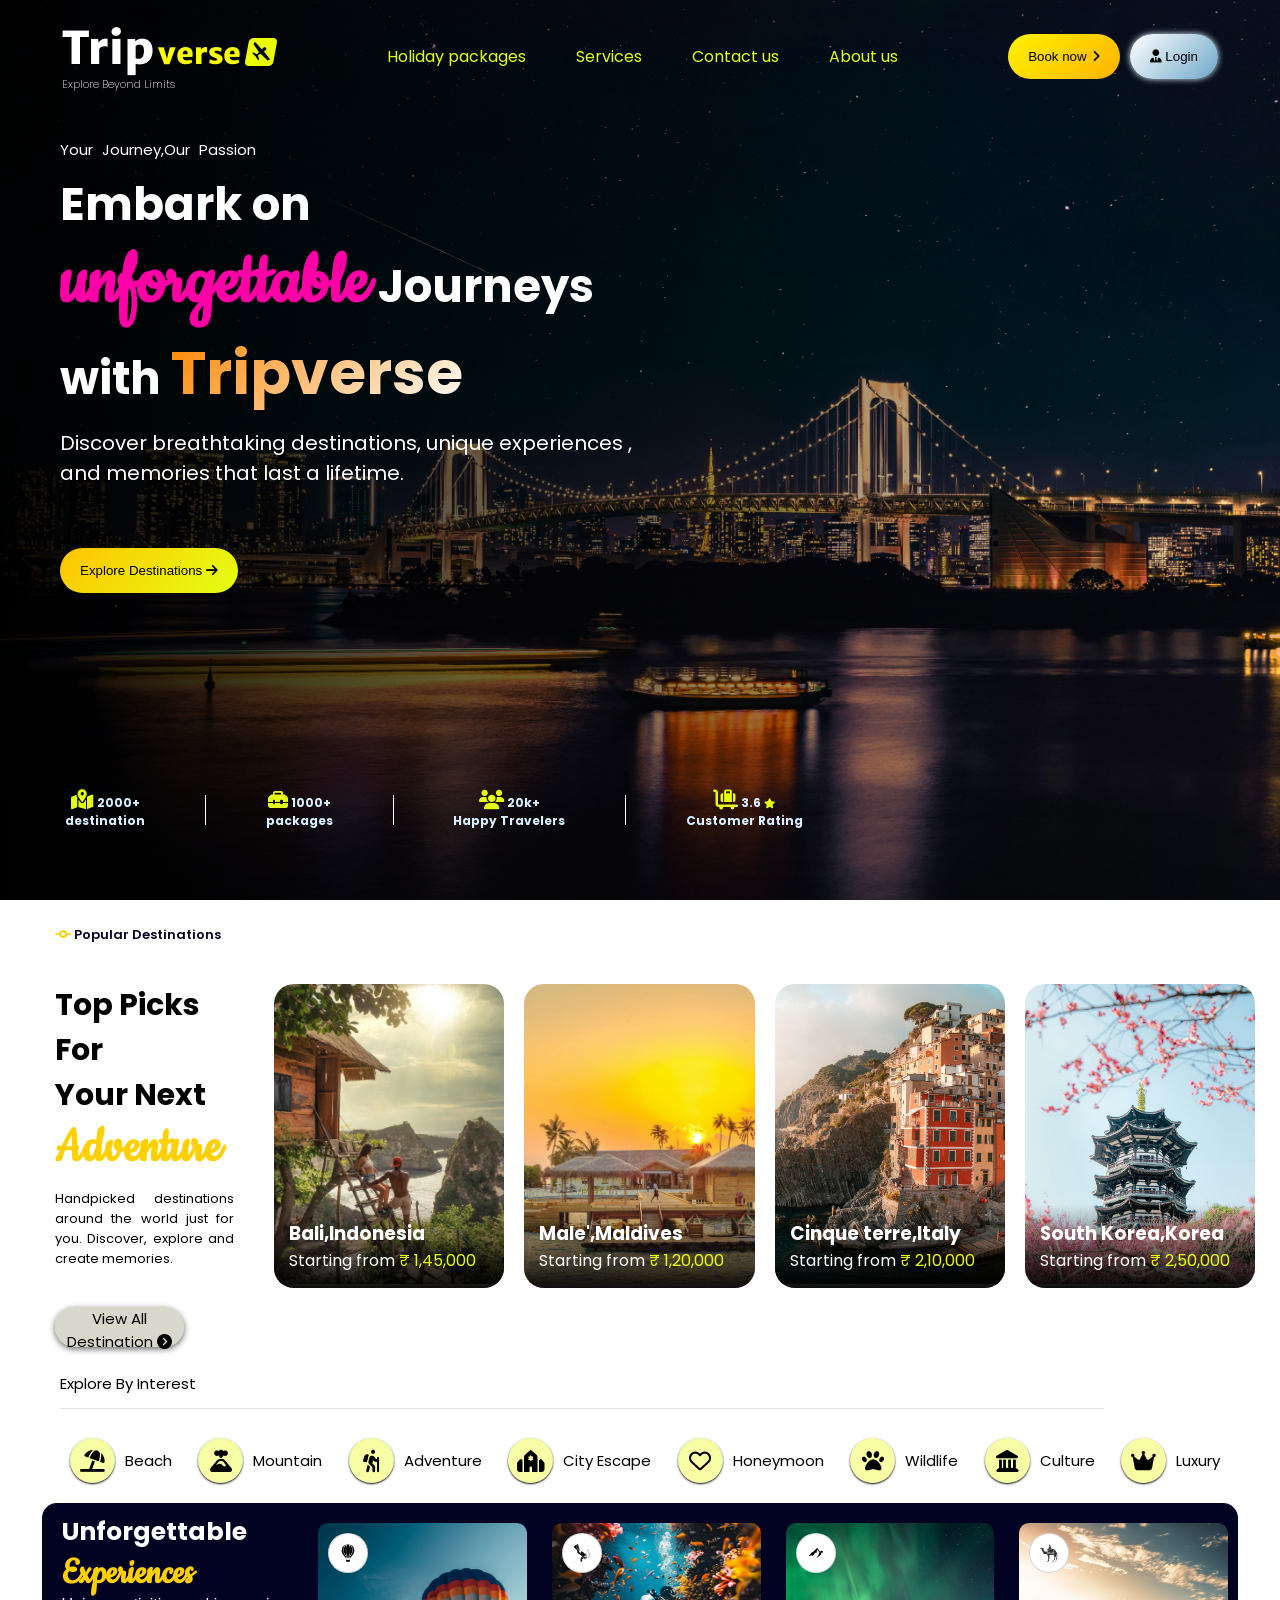
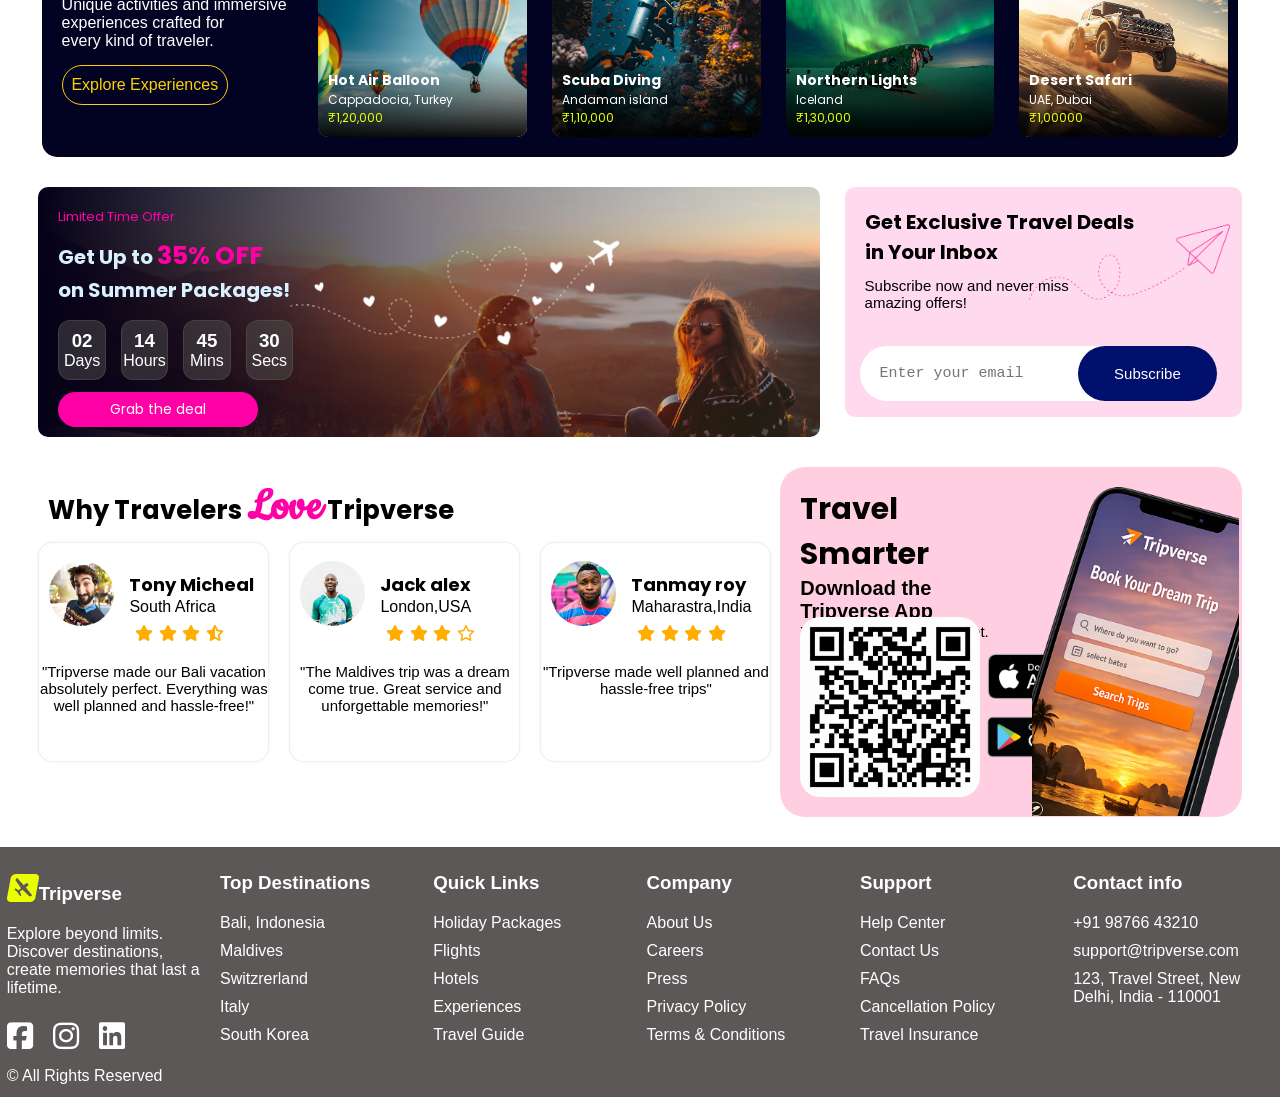
<file: index.html>
<!doctype html>
<html lang="en">
  <head>
    <meta charset="UTF-8" />
    <meta name="viewport" content="width=device-width, initial-scale=1.0" />
    <title>tripverse</title>
    <link rel="stylesheet" href="project.css" />
    <link rel="stylesheet" href="resposive.css">
    <link
      rel="stylesheet"
      href="https://cdnjs.cloudflare.com/ajax/libs/font-awesome/6.7.2/css/all.min.css"
      crossorigin="anonymous"
      referrerpolicy="no-referrer"
    />
    <link rel="icon" href="./svg/logo (3).svg" type="image/svg" sizes="32x32" />
  </head>
  <body>
    <!-- Progress bar -->
    <div id="progress-bar"></div>
    <header>
      <nav>
        <!-- Navgition bar -->
        <div class="navbar">
          <div class="logo-box">
            <div class="logo">
              <span id="L1">Trip</span>
              <span id="L2">verse</span>
              <i id="plane" class="fa-brands fa-avianex"></i>
            </div>
            <div id="tagline">
              <p>explore beyond limits</p>
            </div>
          </div>

          <!-- Navigation Option -->
          <div class="options">
            <a href="#">Holiday packages</a>
            <a href="#">Services</a>
            <a href="#">Contact us</a>
            <a href="#">About us</a>
          </div>
          <!-- Navigation Buttons -->
          <div class="btn">
            <button id="btn1">
              Book now <i class="fa-solid fa-angle-right"></i>
            </button>
            
            <button id="btn2"><i class="fa-solid fa-user-tie"></i>
              Login
            </button>
          </div>
        </div>
      </nav>
      <!-- Home-Page Discription -->
      <div class="intro">
        <div class="intro-box">
          <h4>
            <i class="fa-solid fa-map-location-dot"></i> 2000+ <br />
            destination
          </h4>
        </div>
        <!-- Row-Div Made a specific Vertical LIne -->
        <div class="row"></div>
        <div class="intro-box">
          <h4><i class="fa-solid fa-toolbox"></i> 1000+ <br />packages</h4>
        </div>
        <div class="row"></div>
        <div class="intro-box">
          <h4><i class="fa-solid fa-users"></i> 20k+ <br />Happy Travelers</h4>
        </div>
        <div class="row"></div>
        <div class="intro-box">
          <h4>
            <i class="fa-solid fa-cart-flatbed-suitcase"></i> 3.6
            <i id="rating" class="fa-solid fa-star"></i> <br />Customer Rating
          </h4>
        </div>
      </div>
    </header>

    <main>
      <section class="hero">
        <!-- Plane Animation -->
        <div class="animation">
          <img src="./svg/plane.png" alt="not found" />
        </div>
        <!-- Content Box -->
        <div class="hero-content">
          <p class="tagline">Your Journey,Our Passion</p>
          <h1>
            Embark on <br />
            <span class="highlights">unforgettable</span> Journeys <br />
            with <span class="brand">Tripverse</span>
          </h1>
          <p class="description">
            Discover breathtaking destinations, unique experiences ,<br />
            and memories that last a lifetime.
          </p>
          <div class="button">
            <button id="explore">
              Explore Destinations <i class="fa-solid fa-arrow-right"></i>
            </button>
          </div>
        </div>
      </section>

      <!--  Travel-Packages -->
      <section class="smooth-appear">
        <div class="packages">
          <div class="content-box">
            <p class="heading">
              <i class="fa-solid fa-code-commit"></i> Popular Destinations
            </p>
            <br />
            <h2>
              Top Picks For <br />Your Next
              <span class="highlight-text"> Adventure </span>
            </h2>
            <p class="instruction">
              Handpicked destinations around the world just for you. Discover,
              explore and create memories.
            </p>
            <br />
            <button id="desc">
              View All Destination
              <i class="fa-solid fa-circle-chevron-right"></i>
            </button>
          </div>
          <!-- Top-Destinations -->
          <div class="card">
            <img src="./src/bali.jpg" alt="bali beach" />
            <div class="card-content">
              <h3>Bali,Indonesia</h3>
              <p>Starting from <span id="price">&#8377; 1,45,000</span></p>
            </div>
          </div>
          <div class="card">
            <img src="./src/beach.jpg" alt="maldives beach" />
            <div class="card-content">
              <h3>Male',Maldives</h3>
              <p>Starting from <span id="price">&#8377; 1,20,000</span></p>
            </div>
          </div>

          <div class="card">
            <img src="./src/cinque.jpg" alt="Cinque terre" />
            <div class="card-content">
              <h3>Cinque terre,Italy</h3>
              <p>Starting from <span id="price">&#8377; 2,10,000</span></p>
            </div>
          </div>

          <div class="card">
            <img src="./src/south-korea.jpg" alt="South Korea" />
            <div class="card-content">
              <h3>South Korea,Korea</h3>
              <p>Starting from <span id="price">&#8377; 2,50,000</span></p>
            </div>
          </div>
        </div>
        <!--  Travel Option -->
        <div class="trip-option">
          <p class="trip-title">Explore By Interest</p>

          <div class="trip-container">
            <div class="trip-items">
              <div class="icon-circle">
                <i class="fa-solid fa-umbrella-beach"></i>
              </div>
              <span>Beach</span>
            </div>

            <div class="trip-items">
              <div class="icon-circle border">
                <i class="fa-solid fa-volcano"></i>
              </div>
              <span>Mountain</span>
            </div>

            <div class="trip-items">
              <div class="icon-circle">
                <i class="fa-solid fa-person-hiking"></i>
              </div>
              <span>Adventure</span>
            </div>

            <div class="trip-items">
              <div class="icon-circle">
                <i class="fa-solid fa-synagogue"></i>
              </div>
              <span>City Escape</span>
            </div>

            <div class="trip-items">
              <div class="icon-circle">
                <i class="fa-regular fa-heart"></i>
              </div>
              <span>Honeymoon</span>
            </div>

            <div class="trip-items">
              <div class="icon-circle">
                <i class="fa-solid fa-paw"></i>
              </div>
              <span>Wildlife</span>
            </div>

            <div class="trip-items">
              <div class="icon-circle">
                <i class="fa-solid fa-landmark"></i>
              </div>
              <span>Culture</span>
            </div>

            <div class="trip-items">
              <div class="icon-circle">
                <i class="fa-solid fa-crown"></i>
              </div>
              <span>Luxury</span>
            </div>
          </div>
        </div>

        <!-- Popular-packages -->
        <div class="container">
          <div class="context">
            <div id="text">
              <h3>
                Unforgettable <br />
                <span id="bold-text">Experiences</span>
              </h3>
              <p>
                Unique activities and immersive <br />
                experiences crafted for <br />
                every kind of traveler.
              </p>
            </div>
            <div class="button-click">Explore Experiences</div>
          </div>
          <div class="hero-card">
            <div class="hero-image">
              <img src="./src/balloon.jpg" alt="hot-airballon" />
              <div class="hero-icon">
                <img src="./svg/hot-air-balloon.png" alt="hot-airballon" />
              </div>
              <div class="hero-details">
                <h3>Hot Air Balloon</h3>
                <p>Cappadocia, Turkey</p>
                <span id="price">&#8377;1,20,000</span>
              </div>
            </div>

            <div class="hero-image">
              <img src="./src/scubba.jpg" alt="scuba-diving" />
              <div class="hero-icon">
                <img src="./svg/scuba.png" alt="scuba-diving" />
              </div>
              <div class="hero-details">
                <h3>Scuba Diving</h3>
                <p>Andaman island</p>
                <span id="price">&#8377;1,10,000</span>
              </div>
            </div>

            <div class="hero-image">
              <img src="./src/northen-lights.jpg" alt="northen-lights" />
              <div class="hero-icon">
                <img src="./svg/mountain.png" alt="mountain" />
              </div>
              <div class="hero-details">
                <h3>Northern Lights</h3>
                <p>Iceland</p>
                <span id="price">&#8377;1,30,000</span>
              </div>
            </div>

            <div class="hero-image">
              <img src="./src/desert.jpg" alt="" />
              <div class="hero-icon">
                <img src="./svg/camel.png" alt="desert" />
              </div>
              <div class="hero-details">
                <h3>Desert Safari</h3>
                <p>UAE, Dubai</p>
                <span id="price">&#8377;1,00000</span>
              </div>
            </div>
          </div>
        </div>

        <!-- Offer Bar -->
        <div class="offers">
          <div class="left-nav">
            <div class="offer-text">
              <p>Limited Time Offer</p>
              <h3>
                Get Up to <span class="bold-offer">35% OFF</span><br />
                on Summer Packages!
              </h3>
            </div>

            <!-- Countdown clock -->
            <div class="timelapse">
              <div class="clock">
                <h3>02</h3>
                <p>Days</p>
              </div>

              <div class="clock">
                <h3>14</h3>
                <p>Hours</p>
              </div>
              <div class="clock">
                <h3>45</h3>
                <p>Mins</p>
              </div>
              <div class="clock">
                <h3>30</h3>
                <p>Secs</p>
              </div>
            </div>

            <div class="offer-button">
              <button>Grab the deal</button>
            </div>
            <div class="cartoon">
              <img src="./svg/heart-route.png" alt="no images "/>
            </div>
          </div>
          <!-- Right Nav -->
          <div class="right-nav">
            <div class="right-nav-text">
              <h3>Get Exclusive Travel Deals <br />in Your Inbox</h3>
              <p>Subscribe now and never miss <br />amazing offers!</p>
            </div>

            <!-- Search-bar -->
            <div class="search-bar">
              <input type="text" placeholder="Enter your email" />
              <button>Subscribe</button>
            </div>
            <!-- plane logo -->
            <div class="plane-logo">
              <img src="./svg/paper-plane.png" alt="image not found" />
            </div>
          </div>
        </div>
      </section>
    </main>
    <!-- Reviews and Licence -->
    <footer>
      <div class="reviews">
        <div class="review-text">
          <h3>Why Travelers <span>Love</span> Tripverse</h3>
        </div>
        <!-- 1st customer-review -->
        <div class="left-box">
          <div class="customers-review">
            <div class="customer-profile">
              <div class="customer">
                <img src="./src/man1.jpg" alt="no images" />
                <div class="rating">
                  <i class="fa-solid fa-star"></i>
                  <i class="fa-solid fa-star"></i>
                  <i class="fa-solid fa-star"></i>
                  <i class="fa-solid fa-star-half-stroke"></i>
                </div>
              </div>
              <div class="customer-details">
                <h3>Tony Micheal</h3>
                <p>South Africa</p>
              </div>
            </div>

            <div class="review-box">
              <p>
                "Tripverse made our Bali vacation absolutely perfect. Everything
                was well planned and hassle-free!"
              </p>
            </div>
          </div>
          <!-- 2nd customer-review -->
          <div class="customers-review">
            <div class="customer-profile">
              <div class="customer">
                <img src="./src/man2.jpg" alt="not-found" />
                <div class="rating">
                  <i class="fa-solid fa-star"></i>
                  <i class="fa-solid fa-star"></i>
                  <i class="fa-solid fa-star"></i>
                  <i class="fa-regular fa-star"></i>
                </div>
              </div>
              <div class="customer-details">
                <h3>Jack alex</h3>
                <p>London,USA</p>
              </div>
            </div>
            <div class="review-box">
              <p>
                "The Maldives trip was a dream come true. Great service and
                unforgettable memories!"
              </p>
            </div>
          </div>
          <!-- 3rd customer-review -->
          <div class="customers-review">
            <div class="customer-profile">
              <div class="customer">
                <img src="./src/man3.jpg" alt="no-found" />
              </div>
              <div class="rating">
                <i class="fa-solid fa-star"></i>
                <i class="fa-solid fa-star"></i>
                <i class="fa-solid fa-star"></i>
                <i class="fa-solid fa-star"></i>
              </div>
              <div class="customer-details">
                <h3>Tanmay roy</h3>
                <p>Maharastra,India</p>
              </div>
            </div>
            <div class="review-box">
              <p>"Tripverse made well planned and hassle-free trips"</p>
            </div>
          </div>
        </div>
        <!-- right-box -->
        <div class="right-box">
          <div class="box-input">
            <div class="text-ads">
              <h3>Travel Smarter</h3>
              <h4>Download the Tripverse App</h4>
              <p>Your journey, in your pocket.</p>
            </div>
            <div class="promotion">
              <div class="Qr-code">
                <img src="./src/Qrcode.png" alt="not found" />
              </div>
              <div class="download-apps">
                <div class="app-store">
                  <img src="./svg/applestore.png" alt="not found" />
                </div>
                <div class="play-store">
                  <img src="./svg/playstore.png" alt="not found" />
                </div>
              </div>
            </div>
          </div>
          <div class="cell-phone">
            <img src="./svg/cell-phone.png" alt="not dound" />
          </div>
        </div>
      </div>
      <!-- footer -->
      <div class="footer-box">
        <div class="footer">
          <h3><i id="plane" class="fa-brands fa-avianex"></i>Tripverse</h3>
          <p>
            Explore beyond limits. Discover destinations, create memories that
            last a lifetime.
          </p>
          <!-- Social Media Support -->
          <div class="social-media">
            <a
              href="https://www.facebook.com/share/174R29vppd/"
              target="_blank"
            >
              <i class="fa-brands fa-square-facebook"></i>
            </a>

            <a
              href="https://www.instagram.com/__rahulvx?igsh=cGc4Z3FiamdnNThs"
              target="_blank"
            >
              <i class="fa-brands fa-instagram"></i>
            </a>
            <a
              href="https://www.linkedin.com/in/rahul-kumar-a49258320?utm_source=share_via&utm_content=profile&utm_medium=member_android"
              target="_blank"
            >
              <i class="fa-brands fa-linkedin"></i>
            </a>
          </div>
          &copy; All Rights Reserved
        </div>
        <!-- Footer Discription -->
        <div class="footer">
          <h3>Top Destinations</h3>
          <ul>
            <li><a href="#">Bali, Indonesia</a></li>
            <li><a href="#">Maldives </a></li>
            <li><a href="#"> Switzrerland</a></li>
            <li><a href="#"> Italy</a></li>
            <li><a href="#">South Korea</a></li>
          </ul>
        </div>
        <div class="footer">
          <h3>Quick Links</h3>
          <ul>
            <li><a href="#">Holiday Packages </a></li>
            <li><a href="#">Flights </a></li>
            <li><a href="#"> Hotels</a></li>
            <li><a href="#"> Experiences</a></li>
            <li><a href="#">Travel Guide</a></li>
          </ul>
        </div>
        <div class="footer">
          <h3>Company</h3>
          <ul>
            <li><a href="#">About Us </a></li>
            <li><a href="#">Careers </a></li>
            <li><a href="#"> Press</a></li>
            <li><a href="#"> Privacy Policy </a></li>
            <li><a href="#"> Terms & Conditions</a></li>
          </ul>
        </div>
        <div class="footer">
          <h3>Support</h3>
          <ul>
            <li><a href="#"> Help Center </a></li>
            <li><a href="#">Contact Us </a></li>
            <li><a href="#"> FAQs</a></li>
            <li><a href="#"> Cancellation Policy </a></li>
            <li><a href="#"> Travel Insurance</a></li>
          </ul>
        </div>
        <div class="footer">
          <h3>Contact info</h3>

          <ul>
            <li><a href="#"> +91 98766 43210 </a></li>
            <li><a href="#">support@tripverse.com </a></li>
            <li>
              <a href="#"> 123, Travel Street, New Delhi, India - 110001</a>
            </li>
          </ul>
        </div>
      </div>
    </footer>
    <!-- Java Script -->
    
 <div class="login-overlay hidden">

<div class="login-container">

<div class="left-login">
<img src="./src/flower-mountain.jpg" alt="">
</div>

<div class="right-login">

<div class="login-logo-box">
<span id="firstLogo">Trip</span><Span id="secndlogo">verse</Span>
<i id="login-plane" class="fa-brands fa-avianex"></i>
</div>

<p id="login-p2">Explore more , Experience more.</p>

<div class="login-btns">
<button id="button1-login">Sign Up</button>
<button id="button2-login">Login</button>
</div>

<div class="login-advise-text">
<p id="login-p3">Begin Your Adventure</p>
<p id="login-p4">Sign Up with Open account</p>
</div>

<div class="login-options">

<button id="apple-login">
<img src="./svg/apple.png">
</button>

<button id="google-login">
<img src="./svg/google.png">
</button>

<button id="facebook-login">
<img src="./svg/facebook.png">
</button>

</div>

<div class="login-divider">
<span>or</span>
</div>

<button class="close-login"><i class="fa-regular fa-circle-xmark"></i></button>

<div class="form-details">
  
<div class="inputbox-login">
  <i class="fa-solid fa-circle-user"></i>
  <input type="text"   placeholder="Enter your userame" >
  </div>

  <div class="inputbox-login">
    <i class="fa-solid fa-lock"></i>
  <input type="password" placeholder="Enter your password">
  </div>

</div>
<div class="creatAc-button">
  <button>Creat Account</button>
</div>
<div class="exist-login">
<span> Already have an account?</span> 
 <a href="">Login</a>
</div>
</div>


</div>

</div>
<script src="project.js"></script>
  </body>
</html>
</file>
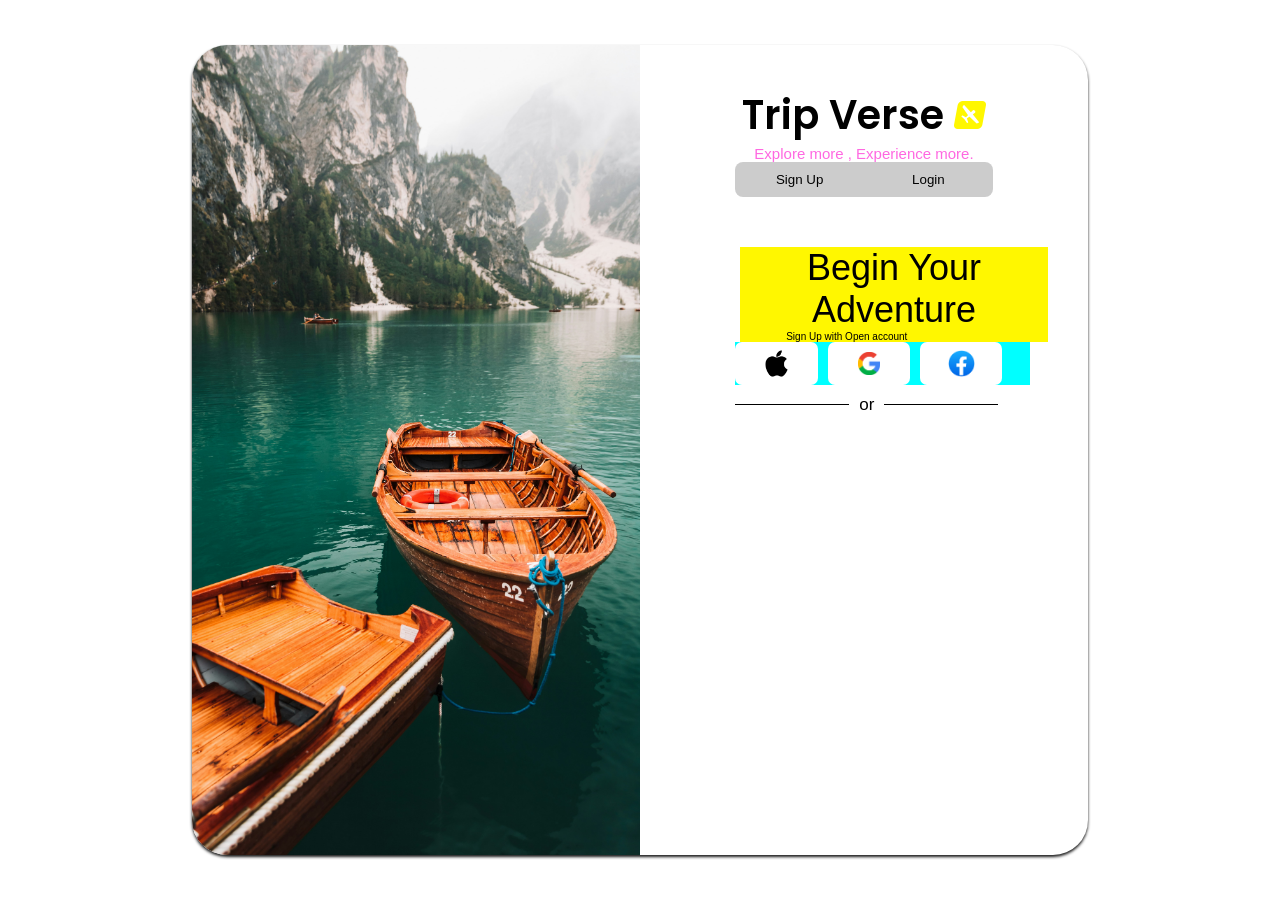
<file: project2.html>
<!doctype html>
<html lang="en">
  <head>
    <meta charset="UTF-8" />
    <meta name="viewport" content="width=device-width, initial-scale=1.0" />
    <title>tripverse</title>
    <link rel="stylesheet" href="project2.css" />
    <link rel="icon" href="./svg/logo (3).svg" type="image/svg" sizes="32x32" />
    <link
      rel="stylesheet"
      href="https://cdnjs.cloudflare.com/ajax/libs/font-awesome/6.7.2/css/all.min.css"
      crossorigin="anonymous"
      referrerpolicy="no-referrer"
    />

  </head>
  <body>
    <header>
  

    </header>
    <main>
      <div class="container">
          <div class="left">
          <img src="./src/boat.jpg" alt="boat-image">
           </div>


        <div class="right">
          <div class="right-context">
          
          <div class="logo-box">
                <!-- <div class="logo"> -->
          <p id="p1">Trip Verse</p>
            <i id="plane" class="fa-brands fa-avianex"></i>
          <!-- </div> -->
          </div>
        <p id="p2">Explore more , Experience more.</p>
        <div class="btns">
        <button id="button1">Sign Up</button>
        <button id="button2">Login</button>
        </div>
        <div class="advise-text">
        <p id="p3">Begin Your Adventure</p>
        <p id="p4">Sign Up with Open account</p>
        </div>
        <div class="options">
          <button id="apple">
            <img src="./svg/apple.png" alt="apple-logo">
          </button>
          <button id="google">
            <img src="./svg/google.png" alt="google-logo">
          </button>
          <button id="facebook"><img src="./svg/facebook.png" alt="facebook-logo"></button>
        </div>
        <!-- For Line -->
        <div class="divider">
          <span>or</span>
              </div>
         </div>  
         </div>


        </div>
    </main>
  </body>
</html>
</file>
<file: project.css>
@import url("https://fonts.googleapis.com/css2?family=Poppins:wght@200;400;600;700;900&family=Merriweather+Sans:wght@300;800&family=Cookie&display=swap");

html{
  scroll-behavior: smooth;
}

* {
  margin: 0;
  padding: 0;
  box-sizing: border-box;
  
}

body {
  min-height: 100vh;
  width: 100%;
  overflow-x: hidden;
  
}
#progress-bar{
  position: fixed;
  top: 0;
  left: 0;
  width: 0%;
  height: 4px;
  background: #ff00a6;
  z-index: 99999;
 }
/* Navbar */
.navbar {
  position: absolute;
  display: flex;
  width: 95%;
  height: auto;
  margin-top: 10px;
  left: 50%;
  transform: translateX(-50%);
  justify-content: space-between;
  padding: 10px 30px;
 z-index: 1000;
  
 /* Navbar-logo */
}
.logo-box {
  display: flex;
  flex-direction: column;
  justify-content: center;
}
.logo #L1 {
  font-size: 45px;
  font-weight: 900;
  font-family:
    "Merriweather Sans", "Segoe UI", Tahoma, Geneva, Verdana, sans-serif;
  color: #fff;
}
.logo #L2 {
  font-size: 30px;
  font-weight: 900;
  font-family:
    "Merriweather Sans", "Segoe UI", Tahoma, Geneva, Verdana, sans-serif;
  color: #ffff00;
}
#tagline {
  text-transform: capitalize;
  font-size: 11px;
  font-weight: 200;
  font-family: "Poppins", "Segoe UI", Tahoma, Geneva, Verdana, sans-serif;
  color: #fff;
}
/* Navbar-plane-logo */
#plane {
  font-size: 32px;
  color: #eaff00;
}

/* Navbar-Options */
.options {
  display: flex;
  gap: 50px;
  font-size: 20px;
  align-items: center;
  /* margin-right: 60px; */
  text-decoration: none;
}
.options a {
  text-decoration: none;
  color: #e4ff13;
  font-family:
    "Poppins",
    system-ui,
    -apple-system,
    BlinkMacSystemFont,
    "Segoe UI",
    Roboto,
    Oxygen,
    Ubuntu,
    Cantarell,
    "Open Sans",
    "Helvetica Neue",
    sans-serif;
  font-size: 16px;
  transition: 0.3s;
}
.options a:hover {
  text-decoration: underline;
  color: #ffffff;
 
}
/* Navbar-Buttons */
.btn {
  display: flex;
  gap: 10px;
  align-items: center;
}
.btn #btn1 {
  display: flex;
  justify-content: center;
  align-items: center;
  gap: 5px;
  height: 45px;
  padding: 0 20px;
  cursor: pointer;
  border: none;
  border-radius: 25px;
  width: auto;
  background: linear-gradient(135deg, #fff200, #ffb300);
  transition: 0.3s;
}
#btn1:hover {
  transform: scale(1.1);
  color: #fff;
 
}
#btn1 i:hover{
  transform: rotate(90deg);
}
.btn #btn2 {
  height: 45px;
  padding: 0 20px;
  cursor: pointer;
  border-radius: 25px;
  background: linear-gradient(135deg, #ffffff, #6fa7ca);
  color: #000000;
  border: none;
  width: auto;
  box-shadow: 0 0 6px #d8f0ff;
  transition: 0.3s;
}

#btn2:hover {
  transform: scale(1.1);
background: linear-gradient(135deg, #fffefe, #d8f0ff);
    box-shadow: 0 2px 15px #afe0ff;
}
#btn2::after{
  
}
/* Hero Section */
.hero {
  display: flex;
  position: relative;
  justify-content: flex-start;
  padding-top: 10%;
  min-height: 100vh;
  background:
    linear-gradient(to left, transparent, rgba(0, 0, 0, 0.95)),
    url(./src/nightview.jpg);
  width: 100%;
  background-size: cover;
  background-repeat: no-repeat;
  background-position: center;
  overflow: clip;
}


.hero .hero-content {
  display: flex;
  flex-direction: column;
  gap: 10px;
  width: auto;
  padding: 10px 60px;
}
/* Hero-Section-Description */
.tagline {
  font-size: 15px;
  word-spacing: 5px;
  color: #fff;
  font-family: "Poppins", "Segoe UI", Tahoma, Geneva, Verdana, sans-serif;
}
h1 {
  font-size: 45px;
  font-family: "Poppins", "Segoe UI", Tahoma, Geneva, Verdana, sans-serif;
  color: #fffefe;
}
.highlights {
  color: #ff00a6;
  font-family:
    "Cookie",
    system-ui,
    -apple-system,
    BlinkMacSystemFont,
    "Segoe UI",
    Roboto,
    Oxygen,
    Ubuntu,
    Cantarell,
    "Open Sans",
    "Helvetica Neue",
    sans-serif;
  font-size: 80px;
}
.brand {
  font-size: 60px;
  background: linear-gradient(135deg, #ff8400, #ffffff);
  -webkit-background-clip: text;
  -webkit-text-fill-color: transparent;
}
.description {
  font-size: 20px;
  font-family: "Poppins", "Segoe UI", Tahoma, Geneva, Verdana, sans-serif;
  color: #fff;
}
/* Hero-Section Button */
.button {
  display: flex;
  align-items: center;
  margin-top: 50px;
}
.button #explore {
  height: 45px;
  padding: 0 20px;
  cursor: pointer;
  border-radius: 25px;
  background: linear-gradient(135deg, #ffc400, #e4ff13);
  color: #000000;
  border: none;
  width: auto;
 transition: all 0.3s ease;
 
}
#explore:hover {
  transform: scale(1.1);
   transform: translateY(-5px);
   box-shadow: 0 0 6px #e4ff13;
}
/* Hero-Section Intro */
.intro {
  position: absolute;
  display: flex;
  z-index: 1000;
  gap: 60px;
  bottom: 0;
  margin-bottom: 50px;
  transform: translateX(45px);
  width: auto;
  padding: 10px 20px;
  height: 5rem;
  color: #d8f0ff;
  align-items: center;
  text-align: center;
  font-family: "Poppins", "Segoe UI", Tahoma, Geneva, Verdana, sans-serif;
}
.intro i {
  color: #e4ff13;
  font-size: 20px;
}
.intro-box {
  font-size: 12px;
}
.row {
  height: 30px;
  width: 0.5px;
  background-color: white;
}
.intro #rating {
  font-size: 10px;
}
/* Travel Packages */
.packages {
  display: flex;
  gap: 20px;
  padding: 25px;
  margin-left: 50px;
  align-items: center;
  justify-content: center;
}
.content-box {
  width: 350px;
  position: relative;
  display: flex;
  flex-direction: column;
  gap: 10px;
  right: 20px;
}
.heading {
  font-size: 13px;
  font-weight: 600;
  color: #080524;
  font-family: "Poppins", "Segoe UI", Tahoma, Geneva, Verdana, sans-serif;
}
.heading i {
  color: #ffd000;
}
.content-box h2 {
  font-size: 30px;
  font-family: "Poppins", "Segoe UI", Tahoma, Geneva, Verdana, sans-serif;
}
.highlight-text {
  color: #ffd000;
  font-size: 55px;
  font-family: "Cookie", "Segoe UI", Tahoma, Geneva, Verdana, sans-serif;
}
.instruction {
  text-align: justify;
  font-size: 13px;
  font-family: "Poppins", "Segoe UI", Tahoma, Geneva, Verdana, sans-serif;
}
.content-box button {
  height: 40px;
  border: none;
  margin-right: 50px;
  border-radius: 20px;
  box-shadow:0 2px 6px rgb(102, 100, 100);
  color: black;
  background-color: rgba(190, 188, 170, 0.6);
  font-size: 15px;
  font-family: "Poppins", "Segoe UI", Tahoma, Geneva, Verdana, sans-serif;
  transition: all ease-in-out 0.3s;
}
.content-box button:hover {
  transform: scale(0.9);
  background-color: rgb(178, 178, 178);
  border: none;
  color: #000000;
}

.card{
  position: relative;
  overflow: hidden;
  border-radius: 20px;
  cursor: pointer;

  transition:
    transform 0.45s ease,
    box-shadow 0.45s ease;
}

/* IMAGE */
.card img{
  width: 100%;
  height: 300px;
  object-fit: cover;

  transition:
    transform 0.7s ease,
    filter 0.5s ease;
}

/* CONTENT */
.card-content{
  position: absolute;
  bottom: 0;

  width: 100%;
  padding: 18px;

  color: white;

  background:
    linear-gradient(
      transparent,
      rgba(0,0,0,0.95)
    );

  transition: all 0.4s ease;
}

/* HOVER CARD */
.card:hover{

  transform:
    translateY(-14px);

  box-shadow:
    0 25px 45px rgba(0,0,0,0.35);
}

/* IMAGE ZOOM */
.card:hover img{

  transform: scale(1.12);

  filter: brightness(1.05);
}

/* TEXT MOVE */
.card:hover .card-content{

  padding-bottom: 28px;

  background:
    linear-gradient(
      transparent,
      rgba(255, 196, 0, 0.85)
    );
}
.card-content {
  position: absolute;
  bottom: 0;
  color: #fff;
  width: 100%;
  padding: 15px;
  background: linear-gradient(transparent, rgba(0, 0, 0, 0.95));
  font-family: "Poppins", "Segoe UI", Tahoma, Geneva, Verdana, sans-serif;
}
.card-content #price {
  color: #e4ff13;
}
.trip-option {
  display: flex;
  flex-direction: column;
  font-size: 15px;
  padding: 0 60px;
  font-family: "Poppins", "Segoe UI", Tahoma, Geneva, Verdana, sans-serif;
}
.trip-title::after {
  content: "";
  display: inline-block;
  width: 90%;
  height: 0.5px;
  background-color: #0000001c;
  vertical-align: middle;
}
.trip-container {
  display: flex;
  align-items: center;
  justify-content: space-between;
  font-family: "Poppins", "Segoe UI", Tahoma, Geneva, Verdana, sans-serif;
}
.trip-items {
  display: flex;
  flex-direction: row;
  align-items: center;
  justify-content: center;
  font-family: "Poppins", "Segoe UI", Tahoma, Geneva, Verdana, sans-serif;

}

.icon-circle {
  height: 45px;
  width: 45px;
  margin: 20px 10px;
  border-radius: 50%;
  border: none;
  position: relative;
  display: flex;
  justify-content: center;
  align-items: center;
  font-size: 22px;
  color: black;
  background-color: #e9f90b5e;
  box-shadow: 0 1px 2px rgb(0, 0, 0);
  transition-delay: 0s;
}

.icon-circle:hover:before{
  content: "";
  position: absolute;
  border-radius: 50%;
  border: 0.5px solid transparent;
  border-top: 0.5px solid rgb(0, 0, 0);
  animation: spin 2s linear infinite;
  inset: 1px;
}
@keyframes spin {
  from{
    transform: rotate(0deg);
  }
  to{
    transform: rotate(360deg);
  }
  
}
.icon-circle:hover {
  transform: scale(0.9);
  background-color:#eaff00d0;
  
}
.container {
  width: 93.5%;
  min-height: 220px;
  margin: auto;
  display: flex;
  background-color: #020222;
  border-radius: 15px;
  position: relative;
}
.context {
  display: flex;
  flex-direction: column;
  width: 20%;
  height: 200px;
  margin: 10px 20px;
  gap: 15px;
}
#text h3 {
  color: #fff;
  font-size: 25px;
  font-family: "Poppins", "Segoe UI", Tahoma, Geneva, Verdana, sans-serif;
}
#bold-text {
  font-family: "Cookie", "Segoe UI", Tahoma, Geneva, Verdana, sans-serif;
  color: rgb(255, 208, 0);
  font-size: 40px;
}
#text p {
  color: #fff;
  font-family: sans-serif;
}
.button-click {
  display: flex;
  justify-content: center;
  align-items: center;
  font-size: 16px;
  height: 40px;
  width: 13vw;
  border-radius: 50px;
  background: transparent;
  border: 0.5px solid rgb(255, 208, 0);
  color: rgb(255, 208, 0);
  cursor: pointer;
  transition: all 0.4s ease-in;
  font-family:'Segoe UI', Tahoma, Geneva, Verdana, sans-serif;
}
.button-click:hover {
  background-color: rgb(255, 208, 0);
  color: #000000;
  width: 15vw;
}
.hero-card {
  min-width: 75%;
  height: 26vh;
  margin: 10px auto;
  padding: 10px;
  overflow: hidden;
  display: flex;
  gap: 25px;
  position: relative;
}
.hero-image {
  flex: 1;
  overflow: hidden;
  border-radius: 10px;
  position: relative;
  cursor: pointer;
  display: flex;
  transition: all ease 0.2s;

}
.hero-image:hover {
  transform: scale(0.9);
  box-shadow: 0 10px 10px rgba(0, 0, 0, 0.29);
}
.hero-image:active {
  transform: scale(0.6);
}
.hero-image img {
  width: 100%;
  height: 100%;
  object-fit: cover;
}
.hero-details {
  position: absolute;
  bottom: 0;
  color: #fff;
  padding: 10px;
  width: 100%;
  background: linear-gradient(transparent, rgba(0, 0, 0, 0.95));
  font-family: "Poppins";
  font-size: 12px;
}
.hero-details span {
  color: #eaff00;
}
.hero-icon {
  display: flex;
  position: absolute;
  height: 40px;
  width: 40px;
  margin: 10px;
  color: #000000;
  background-color: #fff;
  border: 0.012px solid rgba(0, 0, 0, 0.155);
  padding: 10px;
  border-radius: 50%;
}
.offers {
  min-height: 250px;
  width: 94%;
  display: flex;
  justify-content: space-between;
  margin: 30px auto;
}
.left-nav {
  display: flex;
  width: 65%;
  height: 250px;
  left: 0;
  position: relative;
  overflow: hidden;
  border-radius: 10px;
  background:
    linear-gradient(to left, transparent, rgba(5, 1, 24)),
    url(./src/friends.jpg) no-repeat center / cover;
}
.offer-text {
  position: absolute;
  padding: 20px;
  color: #d8f0ff;
  font-family: "Poppins", "Segoe UI", Tahoma, Geneva, Verdana, sans-serif;
}
.offer-text p {
  font-size: 13px;
  margin-bottom: 10px;
  color: #ff00a6;
}
.offer-text h3 {
  font-size: 20px;
}
.bold-offer {
  font-size: 25px;
  color: #ff00a6;
 ;
}
.timelapse {
  display: flex;
  gap: 15px;
  margin-top: 130px;
  left: 20px;
  align-items: center;
  position: absolute;
  height: 65px;
  width: 30%;
}
.clock {
  display: flex;
  flex-direction: column;
  align-items: center;
  justify-content: center;
  height: 60px;
  width: 60px;
  border-radius: 12px;
 background: rgba(80, 78, 78, 0.5);
  color: #fff;
  border: 0.2px solid rgba(92, 92, 92, 0.413);
  font-family: "Segoe UI", Tahoma, Geneva, Verdana, sans-serif;
  transition: all ease 0.3s;
}
.clock:hover {
  transform: scale(1.1);
}
.offer-button {
  position: absolute;
  bottom: 20px;
  left: 20px;
  display: flex;
  flex-direction: row;
  align-items: center;
  margin-bottom: -10px;
}
.offer-button button {
  position: relative;
  background-color: #ff00a6;
  width: 200px;
  border: none;
  border-radius: 20px;
  padding: 0 20px;
  height: 35px;
  cursor: pointer;
  transition: all ease 0.3s;
  color: #fff;
  font-family: "Poppins", sans-serif;
  font-size: 14px;
  transition: all ease 0.5s;
}
.offer-button button:hover {
  background-color: #e4ff13;
transform: rotateX(360deg);
  color: #000000;
 }
.cartoon img {
  position: absolute;
  height: 200px;
  left: 250px;
  top: 0;
  animation: floatcartoon 3s ease-in-out 1s infinite alternate ;
}
@keyframes floatcartoon {
  from{
    transform: translateY(0);
  }
  to{
    transform: translateY(10px);
  }
  
} 

.right-nav {
  position: relative;
  min-width: 33%;
  height: 230px;
  top: 0;
  background-color: #ffb4dd7e;
  border-radius: 10px;
}
.right-nav-text {
  width: fit-content;
  display: flex;
  flex-direction: column;
  gap: 10px;
  padding: 20px;
}
.right-nav-text h3 {
  font-size: 20px;
  font-family: "Poppins", "Segoe UI", Tahoma, Geneva, Verdana, sans-serif;
}
.right-nav-text p {
  font-family: Verdana, Geneva, Tahoma, sans-serif;
  font-size: 15px;
  font-weight: 200;
}
.search-bar {
  display: flex;
  height: fit-content;
  width: 100%;
  margin: 15px;
  position: relative;
}
.search-bar input {
  height: 55px;
  width: 90%;
  border-radius: 50px;
  border: none;
  padding: 20px;
  font-family: "Courier New", Courier, monospace;
  font-size: 15px;
  font-weight: 400;
  
}
.search-bar button {
  position: absolute;
  right: 10%;
  height: 55px;
  padding: 12.5px;
  width: 35%;
  border-radius: 50px;
  border: none;
  background-color: #010f6d;
  color: #fff;
  font-family: Verdana, Geneva, Tahoma, sans-serif;
  font-size: 15px;
  cursor: pointer;
  transition: all ease 0.3s
}
.search-bar button:hover {
  transform: scale(1.05); 
  color: #e4ff13;
  background-color: #ff00a6;
  box-shadow: 0 0 12px #ff00a6
}
.plane-logo {
  position: absolute;
  top: 0;
  right: 0;
  min-height: 150px;
  min-width: 180px;
  overflow: hidden;
  pointer-events: none;
}
.plane-logo img {
  object-fit: cover;
  height: 150px;
}
/* Customer Reviews */
.reviews {
  height: 350px;
  width: 94%;
  min-width: 90%;
  margin: 30px auto;
  position: relative;
  display: flex;
  align-items: center;
}
.review-text {
  position: absolute;
  display: flex;
  align-items: center;
  width: fit-content;
  height: 50px;
  top: 15px;
  padding: 10px;
  font-size: 22px;
  font-family: "Poppins", "Segoe UI", Tahoma, Geneva, Verdana, sans-serif;
}
.review-text span {
  color: #ff00a6;
  font-family: "Cookie";
  font-size: 50px;
}
.left-box {
  height: 225px;
  width: 60%;
  display: flex;
  gap: 20px;
  margin-top: 20px;
  align-items: center;
}
.customers-review {
  position: relative;
  height: 220px;
  background-color: #ffffff1a;
  width: 32%;
  border: 0.2px solid rgba(0, 0, 0, 0.062);
  box-shadow: 0 0 2px rgba(134, 134, 134, 0.155);
  border-radius: 15px;
  gap: 20px;
}
.customer-profile {
  width: 250px;
  height: 100px;
  display: flex;
  gap: 15px;
  align-items: center;
  padding: 10px;
}

.customer {
  height: 65px;
  width: 65px;
  border-radius: 50%;
  overflow: hidden;
  border: none;
}
.customer img {
  object-fit: cover;
  height: 65px;
  width: 65px;
}
.customer-details h3 {
  font-size: 18px;
  font-family: "Poppins", "Segoe UI", Tahoma, Geneva, Verdana, sans-serif;
}
.customer-details p {
  font-family: sans-serif, "Segoe UI", Tahoma, Geneva, Verdana;
}
.rating{
  width: 100px;
  height: 20px;
  color: #ffae00;
  font-weight: 200;
  position: absolute;
  display: flex;
  margin-left: 80px;
top: 80px;
align-items: center;
justify-content: space-evenly;
}

.review-box {
  margin: 20px auto;
  width: fit-content;
  text-align: center;
  font-size: 15px;
  font-family: sans-serif;
}
.right-box {
  display: flex;
  position: relative;
  height: 350px;
  width: 50%;
  margin-left: 20px;
  background-color: #ffcee1;
  border-radius: 25px;
}
.box-input {
  width: 50%;
  position: relative;
  display: flex;
  flex-direction: row;
}
.text-ads {
  width: 100%;
  padding: 20px;
}
.text-ads h3 {
  font-size: 30px;
  font-family: "Poppins", "Segoe UI", Tahoma, Geneva, Verdana, sans-serif;
}
.text-ads h4 {
  font-size: 20px;
  font-family: sans-serif;
}
.text-ads p {
  font-size: 15px;
  font-family: "Segoe UI", Tahoma, Geneva, Verdana, sans-serif;
}
.promotion {
  position: absolute;
  display: flex;
  width: 50%;
  height: 220px;
  bottom: 0;
  display: flex;
  align-items: center;
  margin-left: 20px;
}
.Qr-code {
  width: 180px;
  height: 180px;
}
.Qr-code img {
  height: 180px;
  width: 180px;
  border-radius: 20px;
  object-fit: cover;
}
.download-apps {
  height: 170px;
  width: 170px;
  display: flex;
  flex-direction: column;
  justify-content: center;
}
.app-store {
  height: 60px;
  width: 150px;
  cursor: pointer;
}
.app-store img {
  height: 60px;
  width: 150px;
  object-fit: cover;
}
.play-store {
  height: 60px;
  width: 150px;
  cursor: pointer;
}
.play-store img {
  height: 60px;
  width: 150px;
  object-fit: cover;
}
.cell-phone {
  position: relative;
  right: 0;
  height: 250px;
  width: 45%;
}
.cell-phone img {
  position: absolute;
  height: 395px;
  width: 100%;
  top: -18.5%;
  left: 10%;
  object-fit: cover;
}
.footer-box {
  background-color: #5c5858;
  color: #fff;
  display: flex;
  height: 250px;
}
.footer {
  width: 200px;
  margin: 25px auto;

  font-family: "Gill Sans", "Gill Sans MT", Calibri, "Trebuchet MS", sans-serif;
}
.footer h3 {
  font-family: Arial, Helvetica, sans-serif;
}
.footer ul {
  display: flex;
  flex-direction: column;
  margin-top: 20px;
  gap: 10px;
  list-style: none;
}
.footer a {
  /* font-family: 'Gill Sans', 'Gill Sans MT', Calibri, 'Trebuchet MS', sans-serif; */
  text-decoration: none;
  color: #fff;
  line-break: strict;
}
.footer p {
  display: flex;
  flex-direction: column;
  gap: 10px;
  margin-top: 20px;
}
.footer a:hover{
  text-decoration: underline;
  color:#2542fb;

}
.social-media {
  width: 100%;
  height: 60px;
  margin-top: 10px;
  display: flex;
  gap: 20px;
  align-items: center;
  font-size: 30px;
  cursor: pointer;
}.animation {
  height: 60px;
  width: 150px;
  position: absolute;
  top: 38%;
  left: 100%;
  /* background-color: #e4ff13; */
  z-index: 9999;
  animation: take-off 4s ease-out 0s 1 normal  forwards;
}
@keyframes take-off {
  from{
    transform: translateX(0);
  
  }
  to{
    transform: translateX(-200vw) ;
    
  }
  
}
.animation img{
  height: 60px;
  width: 100%;
  object-fit: cover;
}
/* Login Page */
.login-overlay{
position: fixed;
top:0;
left:0;

width:100%;
height:100vh;

background: rgba(0,0,0,0.5);

backdrop-filter: blur(8px);

display:flex;
justify-content:center;
align-items:center;

z-index:99999;
}

.hidden{
display:none;
}
.login-container{
 display:flex;

   width:75%;
   height:85vh;

   border-radius:35px;
   overflow:hidden;

   background: transparent;

   box-shadow:
      0 20px 50px rgba(0,0,0,0.35);
}
.close-login{

  position:absolute;

  top:20px;
  right:20px;
  height:35px;
  width:35px;
  border:none;
  border-radius:50%;
  cursor:pointer;
  background:
      rgba(255,255,255,0.12);
  backdrop-filter: blur(10px);
  border:
      1px solid rgba(255,255,255,0.15);
  color:white;
  display:flex;
  justify-content:center;
  align-items:center;
  z-index:100;
  transition: all 0.3s ease;
}
.close-login:hover{

   transform: scale(1.1);

   background:
      rgba(255,255,255,0.2);

   box-shadow:
      0 0 15px rgba(255,255,255,0.2);
}
.left-login{
width:50%;
}

.left-login img{
width:100%;
height:100%;
object-fit:cover;
}

.right-login{

  width:50%;
  position:relative;

  padding:40px;

  background:
  linear-gradient(
    135deg,
    rgba(255,255,255,0.16),
    rgba(255,255,255,0.05)
  );

  backdrop-filter: blur(30px);

  -webkit-backdrop-filter: blur(30px);

  border-left:
      1px solid rgba(255,255,255,0.18);

  box-shadow:
      -10px 0 40px rgba(0,0,0,0.2);

}
.right-login::before{

   content:"";

   position:absolute;

   top:-120px;
   right:-120px;

   width:300px;
   height:300px;

   background:
      radial-gradient(
         rgba(255,255,255,0.18),
         transparent
      );

   border-radius:50%;
}
.right-login {
   width: 50%;
  padding: 40px;
 
}
.left-login {
  width: 50%;
  overflow: hidden;


}
.left-login img {
  width: 100%;
  height: 100%;
  object-fit: cover;
}
.login-logo-box{
  display: flex;
  flex-direction: row;
  justify-content: center;
  position: relative;
  align-items: center;
  gap: 10px;
  margin-top: 18px;
}
 #login-plane{
  width: fit-content;
  font-size: 32px;
  color: rgb(255, 255, 3);
}
#firstLogo{
  text-align: center;
  font-size: 40px;
  /* transform: translateY(25%); */
  font-family: "Merriweather Sans",'Segoe UI', Tahoma, Geneva, Verdana, sans-serif;
  font-weight: 600;
  color: white;
}
#secndlogo{
  text-align: center;
  font-size: 37px;
  font-family: "Poppins", Geneva, Verdana, sans-serif;
  font-weight: 700;
  color: #8A3FFC;
}
#login-p2{
  text-align: center;
  font-size: 15px;
  font-weight: 500;
  font-family: "Onest",'Segoe UI', Tahoma, Geneva, Verdana, sans-serif;
   color: white;
}
.login-btns {
  display: flex;
  width: 70%;
  border-radius: 8px;
  gap: 10px;
  margin-left: 15%;
  margin-top: 20px;
}
#button1-login{
  position: relative;
  overflow: hidden;
border: none;
  padding: 10px 18px;
  border-radius: 8px;
  cursor: pointer;
  width: 50%;
  color: white;
  font-size: 16px;
  font-weight: 500;
  font-family: "Poppins",'Segoe UI', Tahoma, Geneva, Verdana, sans-serif;

  background: linear-gradient(
      90deg,
      #8A3FFC 0%,
      #C84FEF 50%,
      #FF4FD8 100%
  );

  z-index: 1;
}

/* SECOND GRADIENT LAYER */
#button1-login::before{
  content: "";
  position: absolute;
  top: 0;
  left: 0;
  width: 100%;
  height: 100%;
  border-radius: 8px;
  background: linear-gradient(
      -150deg,
      #8A3FFC 0%,
      #FF4FD8 50%,
      #eb9eda 100%
  );
  opacity: 0;
  transition: opacity 0.8s ease;
  z-index: -1;
}

/* HOVER EFFECT */
#button1-login:hover::before{
  opacity: 1;
}
#button2-login{
  position: relative;
  overflow: hidden;

  padding: 10px 18px;
  border-radius: 8px;
  cursor: pointer;
  width: 50%;
  border: none;

  color: white;
  font-size: 16px;
  font-weight: 500;
  font-family: "Poppins",'Segoe UI', Tahoma, Geneva, Verdana, sans-serif;

  background: linear-gradient(
      -150deg,
      #8A3FFC 0%,
      #C84FEF 50%,
      #FF4FD8 100%
  );

  z-index: 1;
}

/* SECOND GRADIENT LAYER */
#button2-login::before{
  content: "";
  position: absolute;
  top: 0;
  left: 0;
  width: 100%;
  height: 100%;
  border-radius: 8px;
  background: linear-gradient(
      90deg,
      #8A3FFC 0%,
      #FF4FD8 50%,
      #eb9eda 100%
  );
  opacity: 0;
  transition: opacity 0.8s ease;
  z-index: -1;
}

/* HOVER EFFECT */
#button2-login:hover::before{
  opacity: 1;
    box-shadow:
      0 2px 25px rgba(168,85,247,0.35);

}

.login-advise-text{
  display: flex;
  flex-direction:column;
  margin-top: 30px;
}
#login-p3{
  text-align: center;
  font-size: 36px;
  font-family: "Gabarito",'Segoe UI', Tahoma, Geneva, Verdana, sans-serif;
  font-weight: 500;
  color: white;

}
#login-p4{
  margin-left: 13%;
  margin-top: 15px;
  font-size: 10px;
  font-family: "Gabarito",'Segoe UI', Tahoma, Geneva, Verdana, sans-serif;
  padding-left: 10px;
  font-weight: 500;
  color: white;
}
.login-options {
  display: flex;
  gap: 10px;
  margin-left: 15%;
  margin-top: 20px;
  width: 80%;
  

}
#apple-login {
  height: 3.2em;
  width: 28%;
   background:
      rgba(255,255,255,0.12);
  backdrop-filter: blur(10px);
  border:
      1px solid rgba(255,255,255,0.15);
  border-radius: 9px;
  transition: 0.250s;
  display: flex;
  align-items: center;
  justify-content: center;
  cursor: pointer;
  box-shadow: 0 2px 3px rgba(0, 0, 0, 0.155);

}
#apple-login:hover{
   transform: scale(1.1);

   background:
      rgba(255,255,255,0.2);

   box-shadow:
      0 0 15px rgba(255,255,255,0.2);
}
#google-login {
  height: 3.2em;
  width: 28%;
    background:
      rgba(255,255,255,0.12);
  backdrop-filter: blur(10px);
  border:
      1px solid rgba(255,255,255,0.15);
  border-radius: 9px;
  transition: 0.250s;
  display: flex;
  align-items: center;
  justify-content: center;
  cursor: pointer;
  box-shadow: 0 2px 3px rgba(0, 0, 0, 0.155);
}
#google-login:hover{
  transform: scale(1.1);

   background:
      rgba(255,255,255,0.2);

   box-shadow:
      0 0 15px rgba(255,255,255,0.2);

}
#facebook-login {
  height: 3.2em;
  width: 28%;
  background:
      rgba(255,255,255,0.12);
  backdrop-filter: blur(10px);
  border:
      1px solid rgba(255,255,255,0.15);
  border-radius: 9px;
  transition: 0.250s;
  display: flex;
  align-items: center;
  justify-content: center;
  box-shadow: 0 2px 3px rgba(0, 0, 0, 0.155);
  cursor: pointer;
}
#facebook-login:hover{
  transform: scale(1.1);

   background:
      rgba(255,255,255,0.2);

   box-shadow:
      0 0 15px rgba(255,255,255,0.2);
}
#apple-login img {
  height: 2.3em;
  width: auto;
  object-fit: contain;
  padding: 2px 2px;
}
#google-login img {
  height: 2em;
  width: auto;
  object-fit: contain;
  padding: 2px 2px;
}
#facebook-login img {
  height: 2.3em ;
  width: auto;
  object-fit: contain;
  padding: 2px 2px;
}
.login-divider {
  display: flex;
  align-items: center;
  width: 100%;
  margin-top: 15px;
margin-left: 15.5%;
}
.login-divider::before,
.login-divider::after {
  content: "";
  width: 31.5%;
  height: 1px;
  background: #d8f0ff;
}
.login-divider span {
  margin: 0 10px;
  font-size: 17px;
  font-family: "Onest",'Segoe UI', Tahoma, Geneva, Verdana, sans-serif;
  font-weight: 500;
  color:#d8f0ff;
  border-radius: 50%;
}
/* Login Form */
.form-details{
  width:71.5% ;
  margin-left: 15%;
  margin-top: 15px;
  display: flex;
  flex-direction: column;
  gap: 20px;
  align-items: flex-start;
}
.form-details input{

  width: 100%;

  height: 50px;

  border-radius: 12px;

  padding-left: 50px;

  padding-right: 15px;

  border: 1px solid rgba(255,255,255,0.1);
  font-family: "Poppins",'Segoe UI', Tahoma, Geneva, Verdana, sans-serif;

  outline: none;

  color: white;

  background:
      rgba(255,255,255,0.08);

  backdrop-filter: blur(10px);

  font-size: 15px;

}
.form-details input:hover{
  border: 1px solid white;
}
.inputbox-login{

   position: relative;

   width: 100%;
}
.inputbox-login i{

   position: absolute;

   left: 18px;

   top: 50%;

   transform: translateY(-50%);

   color: rgba(255,255,255,0.7);

   font-size: 16px;

   z-index: 2;
}
.form-details input::placeholder{

   color: rgba(255,255,255,0.6);
}
.creatAc-button{
 width: 71%;
 margin-left: 15.5%;
  margin-top: 25px;
}
.creatAc-button button{
  width: 100%;
  height: 50px;
  border: none;
  border-radius: 14px;
  cursor: pointer;
  font-size: 16px;
  font-weight: 600;
  font-family: "Poppins",'Segoe UI', Tahoma, Geneva, Verdana, sans-serif;
  color: white;
  background:
  linear-gradient(
      90deg,
      #e31ed3 0%,
      #e782e5 50%,
      #904fff 100%
  );
  transition: all 0.3s ease;
  
}
.creatAc-button button:hover{
  box-shadow:
      0 2px 25px rgba(168,85,247,0.35);

}
.exist-login{
   margin-left: 16.5%;
   margin-top: 20px;
   color: white;
   font-size: 12px;
   font-family: "Poppins",'Segoe UI', Tahoma, Geneva, Verdana, sans-serif;
}

.exist-login a{
   margin-left: 5px;
   font-family: "Poppins",'Segoe UI', Tahoma, Geneva, Verdana, sans-serif;
   color: #e31ed3;
   font-weight: 600;
   font-size: 13px;
   text-decoration: none;
}
.exist-login a:hover{
  text-decoration: underline;
}
</file>
<file: resposive.css>
/* ==========================================
   Responsive Design (Tablet & Mobile)
   ========================================== */

/* Tablet Screens (max-width: 1024px) */
@media (max-width: 1024px) {
  /* Navbar & Options */
  .options {
    gap: 20px;
    font-size: 16px;
  }
  .btn #btn1, .btn #btn2 {
    padding: 0 10px;
    font-size: 14px;
  }
  
  /* Hero & Intro Stats */
  .hero {
    padding-top: 100px;
    min-height: 100vh;
    background-position: center right;
  }
  h1 {
    font-size: 38px;
  }
  .highlights {
    font-size: 60px;
  }
  .brand {
    font-size: 50px;
  }
  .description {
    font-size: 18px;
  }
  .intro {
    flex-wrap: wrap;
    justify-content: center;
    transform: none;
    width: 100%;
    height: auto;
    gap: 20px;
    position: absolute;
    bottom: 20px;
    margin: 0;
    padding: 10px;
  }
  .row { display: none; }

  /* Packages */
  .packages {
    flex-wrap: wrap;
    margin-left: 0;
    padding: 10px;
    justify-content: center;
  }
  .content-box {
    width: 100%;
    right: 0;
    text-align: center;
    margin-bottom: 30px;
  }
  .content-box button {
    margin: 0 auto;
  }
  
  /* Explore By Interest */
  .trip-container {
    flex-wrap: wrap;
    justify-content: center;
    gap: 15px;
  }
  .trip-option {
    padding: 0 20px;
  }

  /* Experiences */
  .container {
    flex-direction: column;
    align-items: center;
    padding: 20px;
  }
  .context {
    width: 100%;
    height: auto;
    text-align: center;
    margin-bottom: 20px;
  }
  .button-click {
    width: 200px;
    margin: 0 auto;
  }
  .hero-card {
    flex-wrap: wrap;
    min-width: 100%;
    height: auto;
    justify-content: center;
  }
  .hero-image {
    min-width: 45%;
    height: 200px;
  }

  /* Offers */
  .offers {
    flex-direction: column;
    gap: 30px;
    width: 100%;
    padding: 10px;
  }
  .left-nav {
    width: 100%;
    height: auto;
    min-height: 280px;
    flex-direction: column;
    align-items: center;
    justify-content: center;
    padding-bottom: 20px;
  }
  .cartoon {
    position: relative;
    width: 100%;
    display: flex;
    justify-content: center;
    margin-top: 15px;
  }
  .cartoon img {
    display: block;
    position: relative;
    left: auto;
    top: auto;
    height: 120px;
    width: auto;
  }
  .right-nav {
    width: 100%;
  }
  .timelapse {
    position: relative;
    margin-top: 20px;
    left: 0;
    justify-content: center;
    width: 100%;
  }
  .offer-text {
    position: relative;
    text-align: center;
  }
  .offer-button {
    position: relative;
    bottom: 0;
    left: 0;
    justify-content: center;
    margin-top: 20px;
    width: 100%;
  }

  /* Reviews */
  .reviews {
    flex-direction: column;
    height: auto;
    margin-top: 50px;
  }
  .review-text {
    position: relative;
    top: 0;
    margin-bottom: 20px;
  }
  .left-box {
    width: 100%;
    flex-wrap: wrap;
    justify-content: center;
    height: auto;
  }
  .customers-review {
    width: 45%;
    margin-bottom: 20px;
  }
  .right-box {
    width: 100%;
    margin-left: 0;
    margin-top: 20px;
    height: auto;
    flex-direction: column;
    align-items: center;
  }
  .box-input {
    width: 100%;
    text-align: center;
    flex-direction: column;
    align-items: center;
  }
  .promotion {
    position: relative;
    width: 100%;
    margin-left: 0;
    justify-content: center;
  }
  .cell-phone {
    width: 100%;
    height: auto;
    display: flex;
    justify-content: center;
    margin-top: 20px;
  }
  .cell-phone img {
    position: relative;
    top: 0;
    left: 0;
    height: 300px;
    object-fit: contain;
  }

  /* Footer */
  .footer-box {
    flex-wrap: wrap;
    height: auto;
    padding: 20px;
  }
  .footer {
    margin: 10px;
    width: 45%;
  }

  /* Login Overlay responsive styles */
  .login-container {
    width: 85%;
    height: 80vh;
  }
  .right-login {
    padding: 30px;
    overflow-y: auto;
  }
  .login-btns, .form-details, .creatAc-button, .login-options, .login-divider {
    width: 80%;
    margin-left: 10%;
  }
  .exist-login {
    margin-left: 11%;
  }
  #firstLogo {
    font-size: 36px;
  }
  #secndlogo {
    font-size: 33px;
  }
  #login-p3 {
    font-size: 30px;
  }
}

/* Mobile Screens (max-width: 768px) */
@media (max-width: 768px) {
  /* Navbar */
  .navbar {
    flex-direction: column;
    align-items: center;
    gap: 15px;
    position: absolute;
    background: rgba(0,0,0,0.8);
    padding: 20px;
    width: 100%;
    z-index: 1000;
  }
  .options {
    flex-wrap: wrap;
    justify-content: center;
    gap: 10px;
  }
  .btn {
    flex-wrap: wrap;
    justify-content: center;
  }
  
  /* Hero & Intro Stats */
  .hero {
    padding-top: 190px;
    min-height: 100vh;
  }
  h1 { font-size: 26px; line-height: 1.2; }
  .brand { font-size: 36px; }
  .highlights { font-size: 46px; }
  .description { font-size: 14px; }

  /* Cards */
  .card {
    width: 100%;
    margin-bottom: 20px;
  }
  .hero-image {
    min-width: 100%;
    height: 250px;
    margin-bottom: 15px;
  }

  /* Offers Cartoon */
  .cartoon img {
    display: block;
    height: 100px;
  }

  /* Reviews */
  .customers-review {
    width: 100%;
  }
  .review-text h3 {
    font-size: 18px;
    text-align: center;
  }

  /* Search Bar & Forms */
  .search-bar button {
    position: relative;
    width: 100%;
    right: 0;
    margin-top: 10px;
    border-radius: 20px;
  }
  .search-bar {
    flex-direction: column;
    align-items: center;
    height: auto;
  }
  .search-bar input {
    width: 100%;
    border-radius: 20px;
  }

  /* Footer */
  .footer {
    width: 100%;
    text-align: center;
  }
  .footer ul {
    align-items: center;
  }
  .social-media {
    justify-content: center;
  }

  /* Login Overlay responsive styles */
  .login-container {
    flex-direction: column;
    width: 90%;
    height: auto;
    max-height: 90vh;
    border-radius: 25px;
    overflow: hidden;
  }
  .left-login {
    display: none;
  }
  .right-login {
    width: 100%;
    height: auto;
    max-height: 90vh;
    overflow-y: auto;
    padding: 30px 20px;
    border-left: none;
  }
  .close-login {
    top: 15px;
    right: 15px;
    width: 30px;
    height: 30px;
  }
  .login-logo-box {
    margin-top: 5px;
  }
  #firstLogo {
    font-size: 30px;
  }
  #secndlogo {
    font-size: 28px;
  }
  #login-p2 {
    font-size: 13px;
  }
  .login-btns, .form-details, .creatAc-button, .login-options, .login-divider {
    width: 100%;
    margin-left: 0;
    margin-top: 15px;
  }
  .login-advise-text {
    margin-top: 15px;
  }
  #login-p3 {
    font-size: 22px;
  }
  #login-p4 {
    margin-left: 0;
    text-align: center;
    margin-top: 5px;
  }
  .login-options {
    justify-content: center;
  }
  .login-divider {
    justify-content: center;
  }
  .login-divider::before, .login-divider::after {
    width: auto;
    flex: 1;
  }
  .exist-login {
    margin-left: 0;
    text-align: center;
    margin-top: 15px;
  }
}
</file>
<file: project2.css>
@import url("https://fonts.googleapis.com/css2?family=Poppins:wght@200;400;600;700;900&family=Merriweather+Sans:wght@300;800&family=Cookie&display=swap");

html{
  scroll-behavior: smooth;
}


* {
  padding: 0%;
  margin: 0%;
  box-sizing: border-box;
}


.container {
  display: flex;
  height: 90vh;
  width: 70vw;
  margin-top: 5vh;
  border-radius: 35px;
  overflow: hidden;
  margin: 5vh auto;
   box-shadow: 0 2px  3px rgba(0, 0,0,0.9 );
}
.right {
   width: 50%;
  padding: 40px;
  
}
.right img{
  width: 100%;
  height: 100%;
  object-fit: cover;
}
.left {
  width: 50%;
  overflow: hidden;


}
.left img{
  width: 100%;
  height: 100%;
  object-fit: cover;
}
.logo-box{
  display: flex;
  flex-direction: row;
  justify-content: center;
  position: relative;
  align-items: center;
  gap: 10px;
}
 #plane{
  width: fit-content;
  font-size: 32px;
  color: #fff700;
}
#p1{
  text-align: center;
  font-size: 40px;
  /* transform: translateY(25%); */
  font-family: "Poppins";
  font-weight: 600;
}
#p2{
  text-align: center;
  font-size: 15px;
  font-family: "Onest",'Segoe UI', Tahoma, Geneva, Verdana, sans-serif;
  color: #ff68e1;
}
.btns {
  display: flex;
  width: 70%;
  border-radius: 8px;
  /* gap: 10px; */
  margin-left: 15%;
  background-color: rgba(0, 0,0,0.2 );
}
#button1 {
  padding: 10px 18px;
  /* border-radius: 8px; */
  cursor: pointer;
  width: 50%;
  background: transparent;
  border: none;
  font-family: "Onest",'Segoe UI', Tahoma, Geneva, Verdana, sans-serif;
  transition: 0.2s;
}
#button1:hover{
  border-radius: 8px;
  background-color: #fff;
}

#button2 {
  padding: 10px 18px;
  cursor: pointer;
  width: 50%;
  border: none;
  background: transparent;
  font-family: "Onest",'Segoe UI', Tahoma, Geneva, Verdana, sans-serif;
}
#button2:hover{
  border-radius: 8px;
  background-color: #fff;

}
#p3{
  text-align: center;
  font-size: 36px;
  font-family: "Gabarito",'Segoe UI', Tahoma, Geneva, Verdana, sans-serif;
}
#p4{
  margin-left: 15%;
  font-size: 10px;
  font-family: "Onest",'Segoe UI', Tahoma, Geneva, Verdana, sans-serif;
  cursor: pointer;
}
.advise-text{
  background-color: #fff700;
  width: fit-content;
  margin-left: 60px;
  margin-top: 50px;
}
.options {
  display: flex;
  gap: 10px;
  margin-left: 15%;
  width: 80%;
  background-color: aqua;

}
#apple {
  height: 3.2em;
  width: 28%;
  background-color: #fff;
  border-radius: 7px;
  border: none;
  transition: 0.250s;
  display: flex;
  align-items: center;
  justify-content: center;
  cursor: pointer;

}
#apple:hover{
  transform: scale(1.1);
}
#google {
  height: 3.2em;
  width: 28%;
  background-color: #fff;
  border: none;
  border-radius: 7px;
  transition: 0.250s;
  display: flex;
  align-items: center;
  justify-content: center;
  cursor: pointer;
}
#google:hover{
  transform: scale(1.1);

}
#facebook {
  height: 3.2em;
  width: 28%;
  background-color: #fff;
  border: none;
  border-radius: 7px;
  transition: 0.250s;
  display: flex;
  align-items: center;
  justify-content: center;
  cursor: pointer;
}
#facebook:hover{
  transform: scale(1.1);
}
#apple img {
  height: 2.3em;
  width: auto;
  object-fit: contain;
  padding: 2px 2px;
}
#google img {
  height: 2em;
  width: auto;
  object-fit: contain;
  padding: 2px 2px;
}
#facebook img {
  height: 2.3em ;
  width: auto;
  object-fit: contain;
  padding: 2px 2px;
}
.divider {
  display: flex;
  align-items: center;
  width: 100%;
  margin-top: 10px;
margin-left: 15%;
}
.divider::before,
.divider::after {
  content: "";
  width: 31%;
  height: 1px;
  background: black;
}
.divider span {
  margin: 0 10px;
  font-size: 17px;
  font-family: "Onest",'Segoe UI', Tahoma, Geneva, Verdana, sans-serif;
}
</file>
